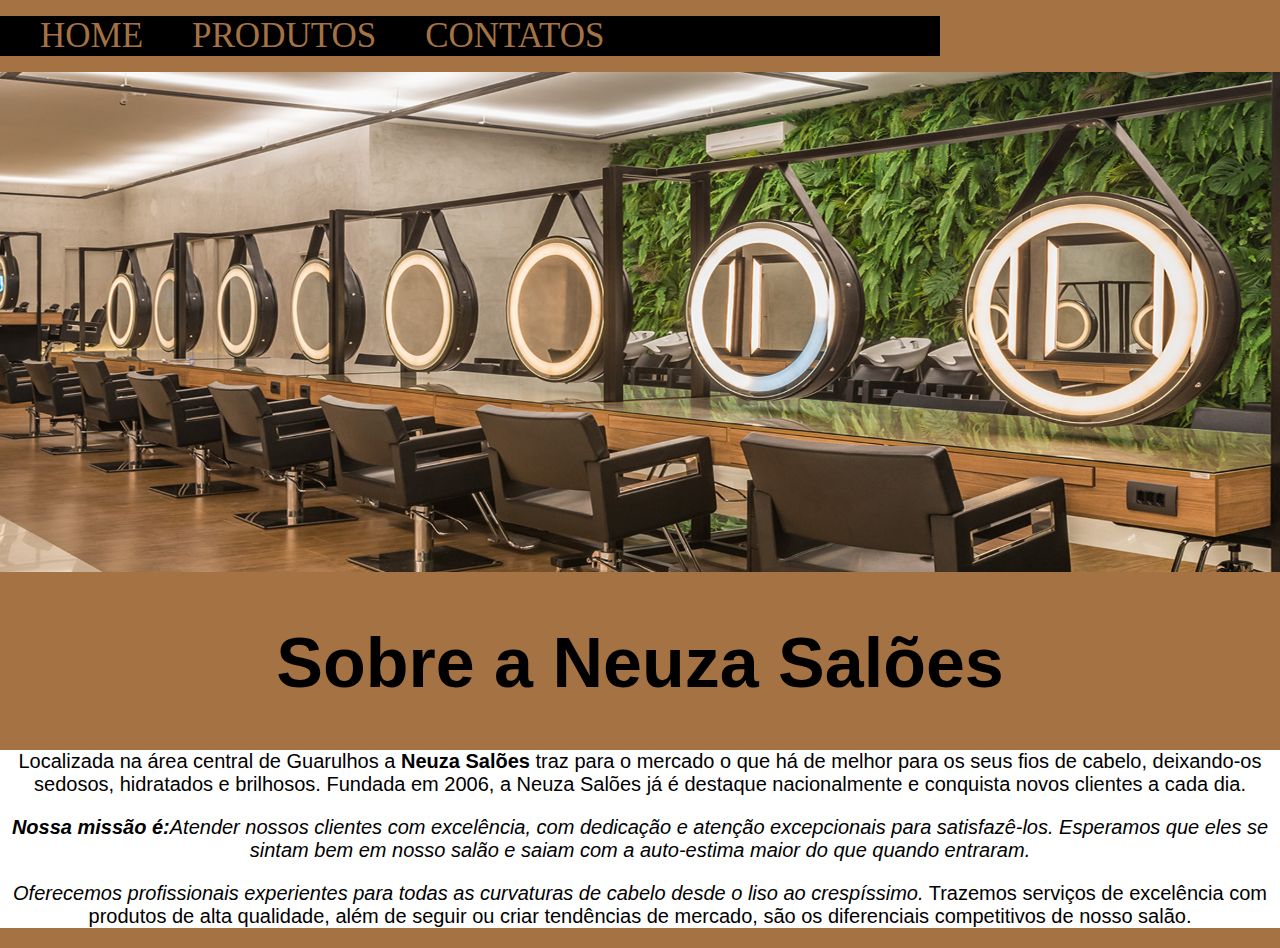
<file: index.html>
<!DOCTYPE html> <!--tipo de arquivo-->
<html lang="pt-br"> <!--linguagem de programação e idioma original do site-->
	<head> <!--cabeça do site (indormações p/ navegador)-->
    <meta charset="UTF-8"> <!--dicionário-->
    <title>Neuza Salões</title> <!--titulo do site-->
    <link rel="stylesheet" type="text/css" href="./CSS/style.css">
    </head> <!--fim da cabeça do site- arquivos paro navegador (não aparecem na tela)-->

    <header>
	 <nav>
		<ul>
			<li><a href="index.html">home</a></li>
			<li><a href="">produtos</a></li>
			<li><a href="contato.html">contatos</a></li>
		</ul>
	 </nav>
      <img id="banner" src="./Images/salons.png">
    </header>

    <body> 
		<font face="Bebas Neue">
			 <!--corpo do site (tudo a partir daqui aparece na tela)-->
	<h1>Sobre a Neuza Salões</h1> <!--hierarquia ímportância de títulos, vai do H1 ao H6, onde o 1 é o mais importante-->
	</font>

	<!--p - parágrafo, STRONG ou b - negrito, em ou i - itálico-->

<font face="Arial">
	<div class="textos">
<p>Localizada na área central de Guarulhos a <strong>Neuza Salões</strong> traz para o mercado o que há de
	melhor para os seus fios de cabelo, deixando-os sedosos, hidratados e brilhosos. Fundada em 2006, a Neuza Salões já é destaque
	nacionalmente e conquista novos clientes a cada dia.</p>
	
	<p><em><b>Nossa missão é:</b>Atender nossos clientes com excelência, com dedicação e atenção excepcionais para satisfazê-los. Esperamos que eles se sintam bem em nosso salão e saiam com a auto-estima maior do que quando entraram.</em></p>

	<p><i>Oferecemos profissionais experientes para todas as curvaturas de cabelo desde o liso ao crespíssimo.</i> Trazemos serviços de excelência com produtos de alta qualidade, além de seguir ou criar tendências de mercado, são os diferenciais competitivos de nosso salão.</p> 
</div>
</font>
	</body>
</html>
</file>
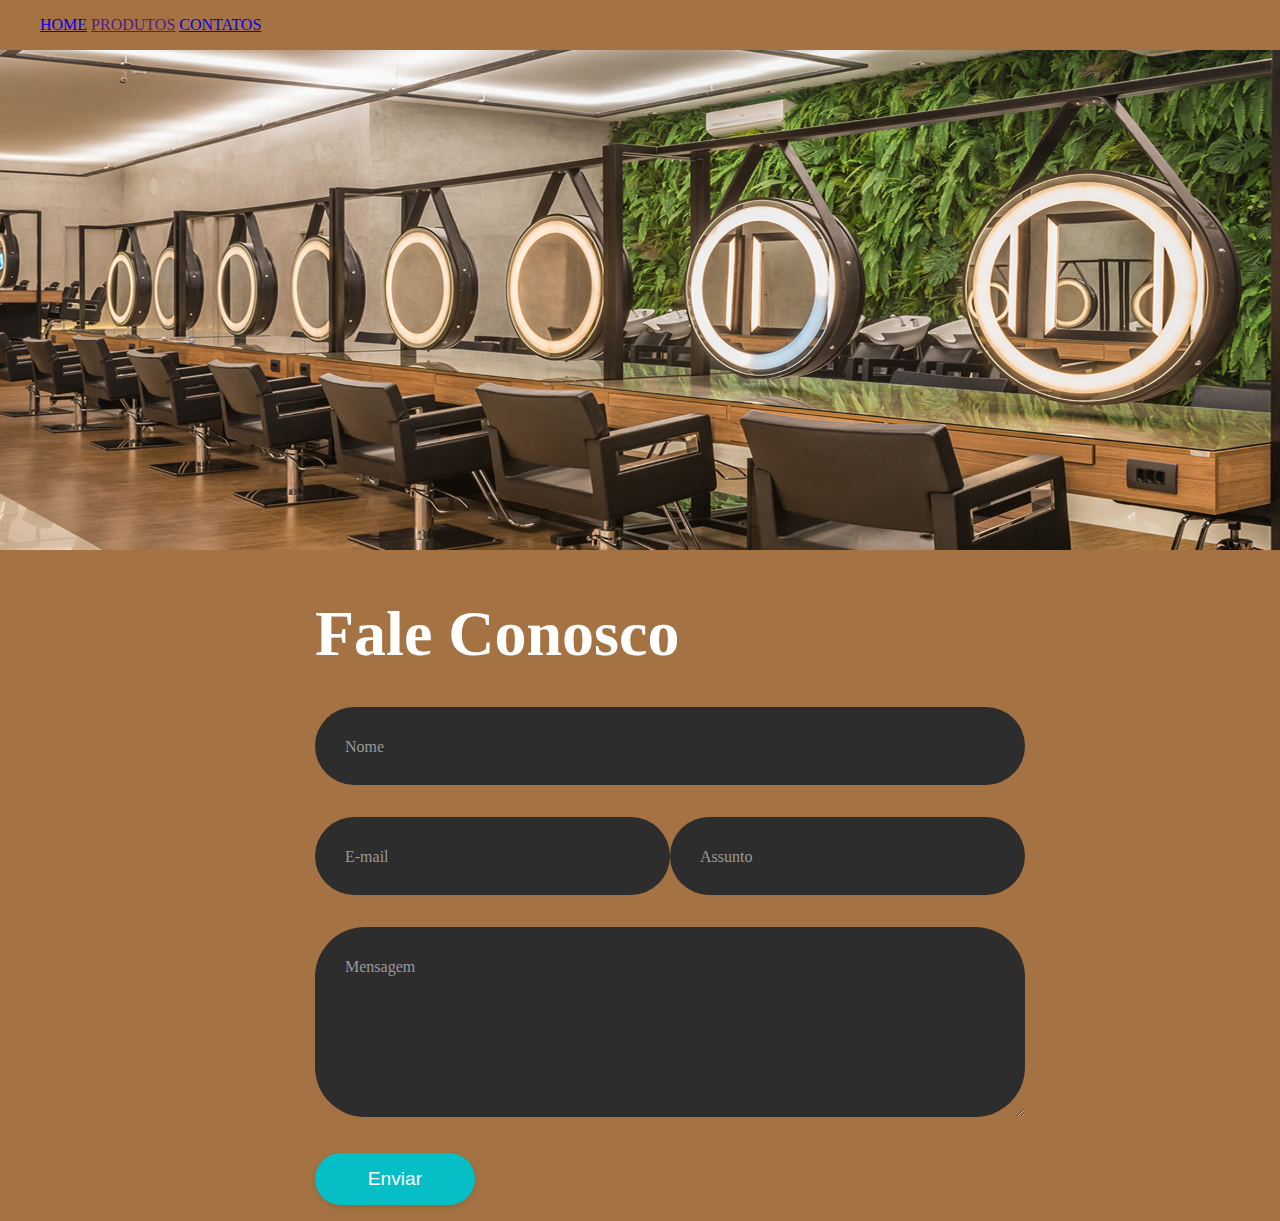
<file: contato.html>
<!DOCTYPE html> <!--tipo de arquivo-->
<html lang="pt-br"> <!--linguagem de programação e idioma original do site-->
	<head> <!--cabeça do site (indormações p/ navegador)-->
    <meta charset="UTF-8"> <!--dicionário-->
    <title>Neuza Salões</title> <!--titulo do site-->
    <link rel="stylesheet" type="text/css" href="CSS/contato.css">
    </head> <!--fim da cabeça do site- arquivos paro navegador (não aparecem na tela)-->

    <header>
	 <nav>
		<ul>
			<li><a href="index.html">home</a></li>
			<li><a href="">produtos</a></li>
			<li><a href="contato.html">contatos</a></li>
		</ul>
	 </nav>
      <img id="banner" src="./Images/salons.png">
    </header>
<body>
    <div class="row input-container">
        <h1 class="title_contato">Fale Conosco</h1>
        
        <form method="post" action="#">
            <div class="style-form-input full">
                <input type="text" name="nome" required />
                <label><i class="icon icon-user-1"></i>  Nome</label> 
            </div>
            
            <div class="style-form-input">
                <input type="text" name="email" required />
                <label><i class="icon icon-mail-1"></i> E-mail</label> 
            </div>
            
            <div class="style-form-input right">
                <input type="text" name="assunto" required />
                <label><i class="icon icon-info-circled"></i> Assunto</label> 
            </div>
            
            <div class="style-form-input full">
                <textarea name="mensagem" required></textarea>
                <label><i class="icon icon-comments"></i> Mensagem</label>
            </div>
            <div class="style-form-input full">
                <input type="hidden" name="acao" value="enviar">
                <button class="btn-submit">Enviar</button>
            
            </div>
        </form>
    </div>

</body>
</file>
<file: CSS/style.css>
nav li{
	display: inline;
	margin: 0, 25px, 0, 25px;
	text-decoration: none;
	text-transform: uppercase;
	    padding-right: 5%;
}

nav {
	width: 940px;
	top: 5px;
	right: 15px;
	background-color:black;
}

nav a {
	font-weight: lighter;
	font-size: 35px;
	text-decoration: none;
	color:#a57343;
}

nav a:hover{
	color:beige;
	text-decoration: underline;
}
body{
	background: #a57343;
	margin: 0;
	padding: 0;
}

#banner{
	width: 100%;
}

h1 {
	font-family:Impact, Haettenschweiler, 'Arial Narrow Bold', sans-serif;
	text-align: center;
	font-size: 70px;
}

.textos {
	background: white;
}

p {
	text-align: center;
	font-size: 20px;
}
</file>
<file: CSS/contato.css>
nav li{
	display: inline;
	text-decoration: none;
	text-transform: uppercase;
}


body{
	background: #a57343;
	margin: 0;
	padding: 0;
}

#banner{
	width: 100%;
}

h1 {
	font-family:Impact, Haettenschweiler, 'Arial Narrow Bold', sans-serif;
	text-align: center;
	font-size: 70px;
}
.title_contato {
    font-family: 'open_sansregular';
    font-weight: 600;
    font-size:4em;
    color: #fff;
    text-align: left;
    margin-bottom:20px;
}
input:focus ~ label, textarea:focus ~ label, input:valid ~ label, textarea:valid ~ label {
  
  font-size: 0.8em;
  color: #fff;
  top: -11px;
  -webkit-transition: all 0.225s ease;
  transition: all 0.225s ease;
  background: #00cfd5;
  padding: 3px 8px;
  left: 25px;
  border-radius: 50px;
  font-weight: bold;
}
.style-form-input {
    float: left;
    width: 295px;
    margin: 1em 0;
    position: relative;
    border-radius: 4px;
}
.right { float:right; }
@media only screen and (max-width: 768px){
    
  .style-form-input { width:100%; }
}
.style-form-input label {
    color: #999;
    padding: 1.3rem 30px 1rem 30px;
    position: absolute;
    top: 10px;
    left: 0;
    -webkit-transition: all 0.25s ease;
    transition: all 0.25s ease;
    pointer-events: none;
}
.style-form-input.full { 
    width: 650px;
    max-width: 100%;
}
input,
textarea {
    width: 100%;
    padding: 30px;
    border: 0;
    font-size: 1em;
    background-color: #2d2d2d;
    color: #fff;
    border-radius: 50px;
}
input:focus,
textarea:focus { outline: 0; }
input:focus ~ span,
textarea:focus ~ span {
    width: 100%;
    -webkit-transition: all 0.075s ease;
    transition: all 0.075s ease;
}
textarea {
    width: 100%;
    min-height: 10em;
}
.input-container {
    width: 650px;
    max-width: 100%;
    margin: 20px auto 25px auto;
}
.btn-submit {
    width: 160px;
    color: #fff;
    font-size: 1.2em;    
    float: left;
    text-align: center;
    padding: 15px 35px;
    border-radius: 60px;
    display: inline-block;
    background-color: #06bec6;
    cursor: pointer;
    box-shadow: 0 2px 5px 0 rgba(0,0,0,0.06), 0 2px 10px 0 rgba(0,0,0,0.07);
    -webkit-transition: all 300ms ease;
    transition: all 300ms ease;
    border:none;
}
.btn-submit:hover {
    
    transform: translateY(1px);
    box-shadow: 0 1px 1px 0 rgba(0,0,0,0.10),
    0 1px 1px 0 rgba(0,0,0,0.09);
}
@media (max-width: 768px) {
    
    .btn-submit {
        
      width:100%;
      float: none;
      text-align:center;
    
    }
}
input[type=checkbox] + label {
  color: #ccc;
  font-style: italic;
} 
input[type=checkbox]:checked + label {
  color: #f00;
  font-style: normal;
}
</file>
